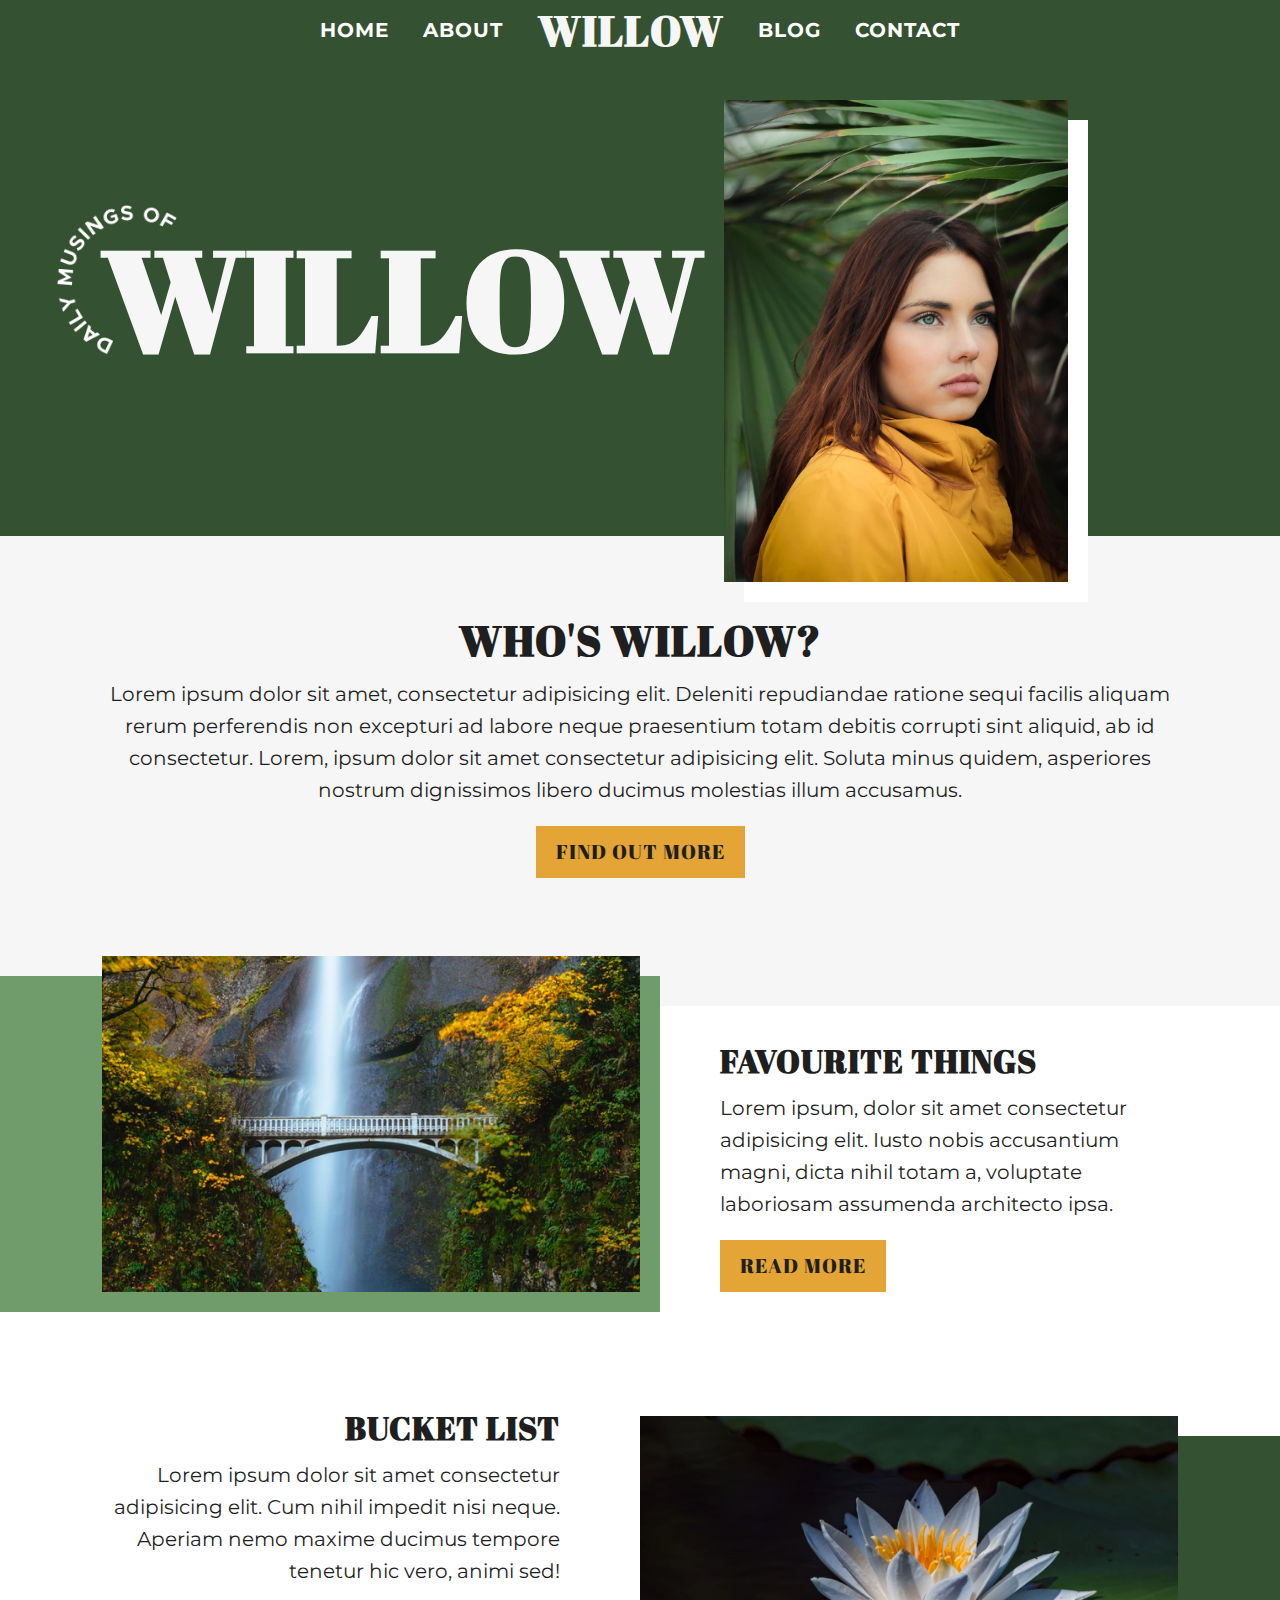
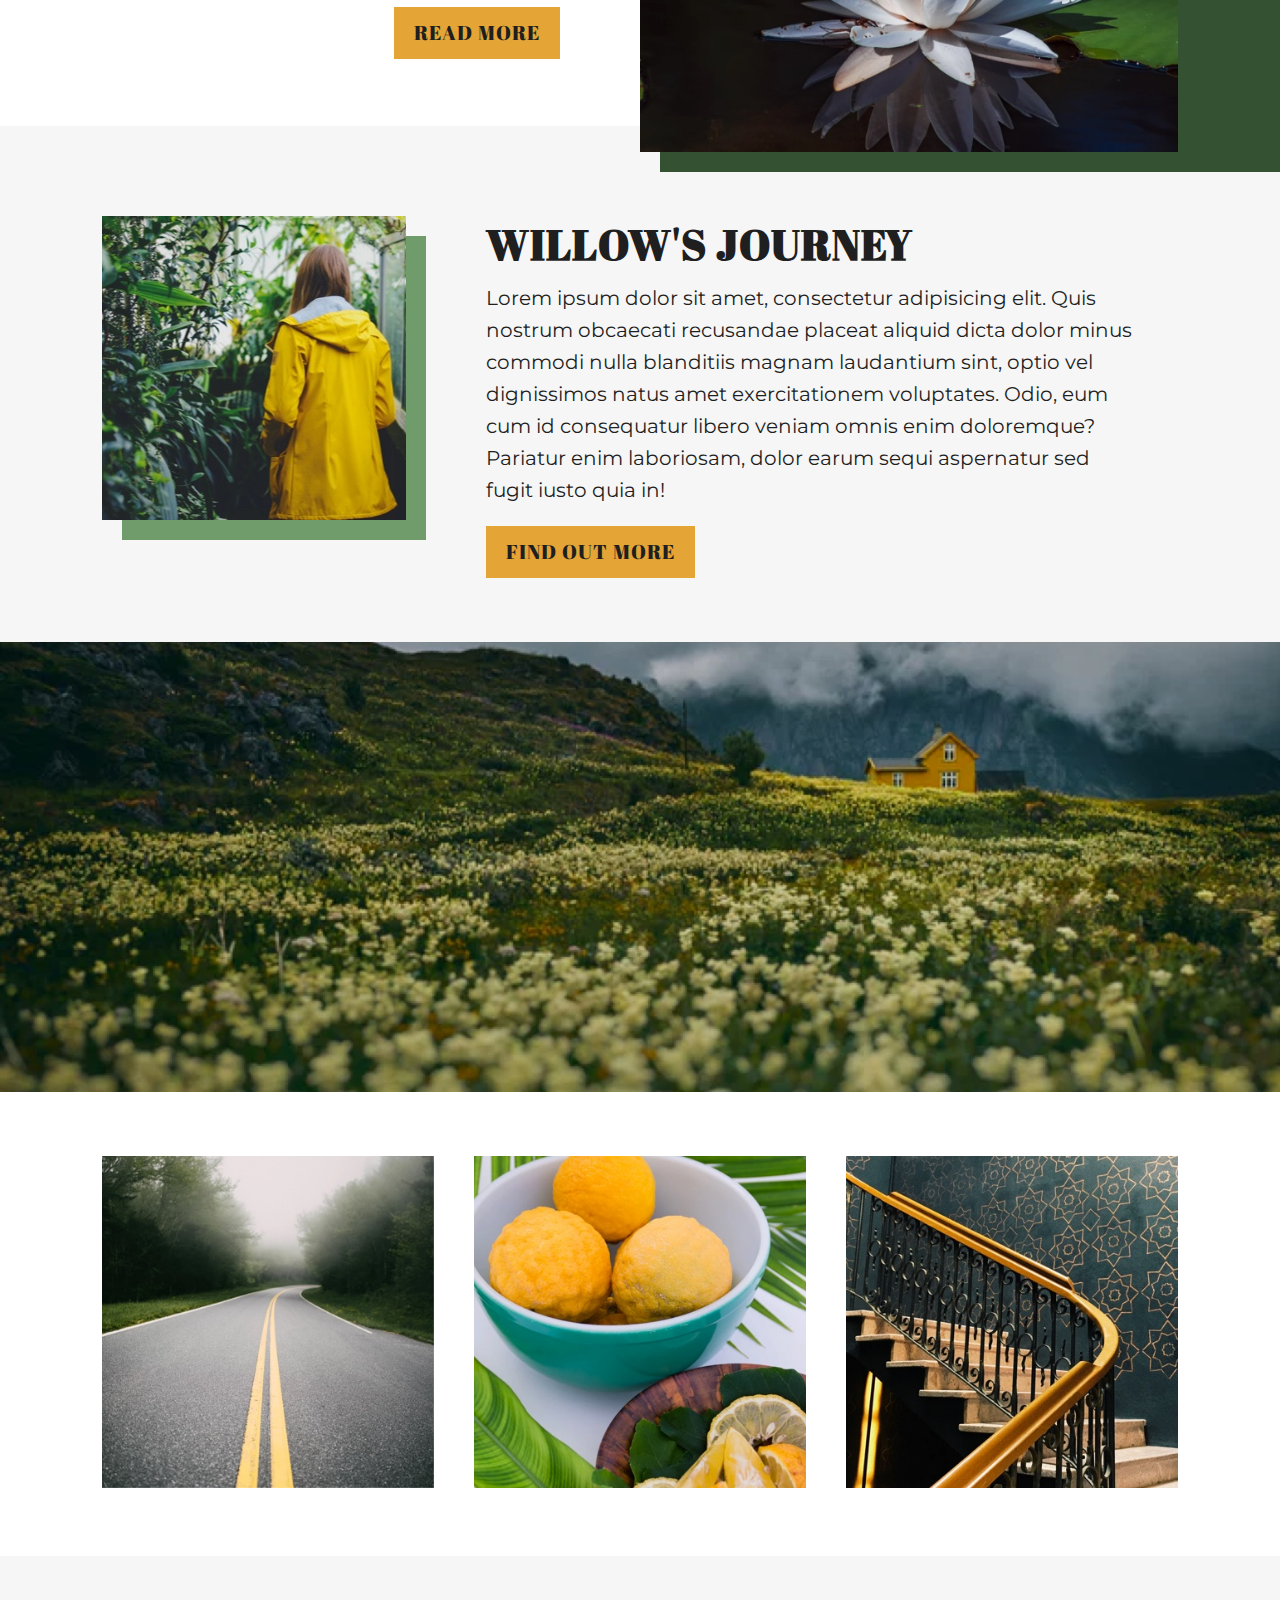
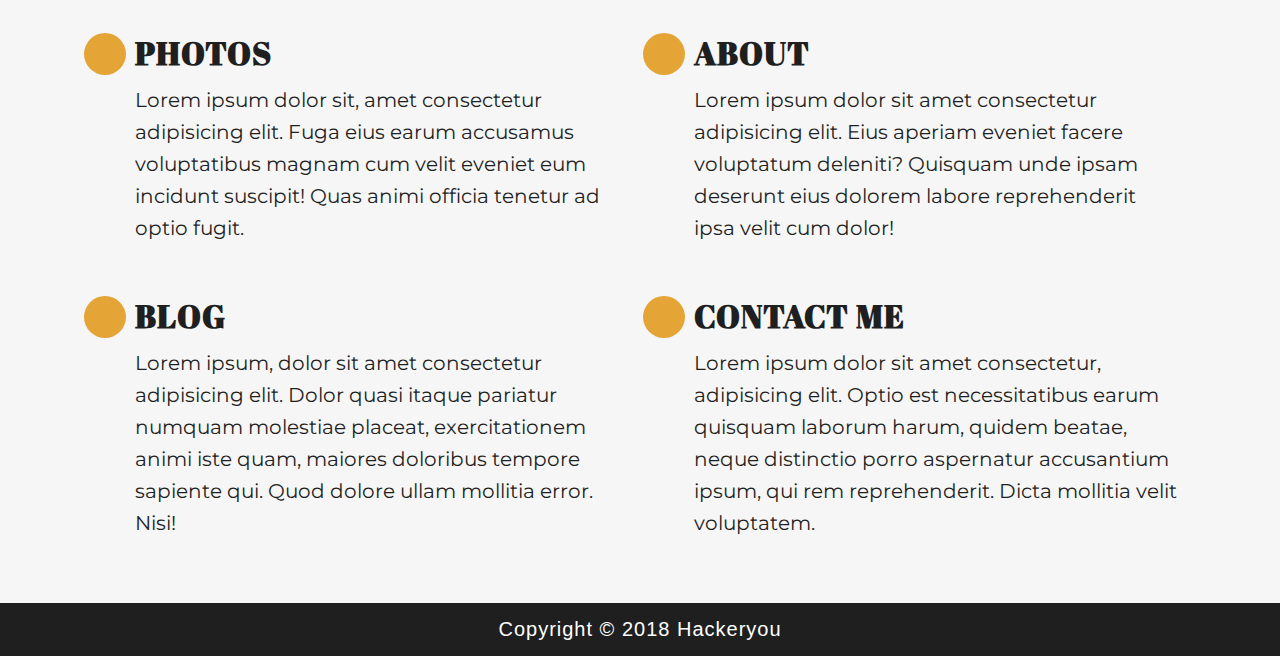
<file: index.html>
<!DOCTYPE html>
<html lang="en">
<head>
    <meta charset="UTF-8">
    <title>Willow - Home</title>
    <meta name="viewport" content="width=device-width, initial-scale=1">
    <link rel="stylesheet" href="https://use.fontawesome.com/releases/v5.4.1/css/all.css" integrity="sha384-5sAR7xN1Nv6T6+dT2mhtzEpVJvfS3NScPQTrOxhwjIuvcA67KV2R5Jz6kr4abQsz" crossorigin="anonymous">
    <link href="https://fonts.googleapis.com/css?family=Abril+Fatface|Montserrat:400,700" rel="stylesheet">
    <link rel="stylesheet" href="styles/style.css"/>
</head>
<body>
    <header class="main-header">
<!-- TOP NAV STARTS -->
        <nav class="main-nav clearfix">
            <input type="checkbox" id="toggle" name="toggle">
            <label for="toggle"><i class="fas fa-bars main-nav__hamburg-menu"></i></label>
            <ul class="main-nav__list list">
                <li class="main-nav__item list__item">
                    <a href="./index.html" class="main-nav__link list__link">Home</a>
                </li>
                <li class="main-nav__item list__item">
                    <a href="#about" class="main-nav__link list__link">About</a>
                </li>
                <li class="main-nav__item list__item list__item--willow">
                    <a href="./index.html" class="main-nav__link list__link">
                        <h2 class="primary-header--white">Willow</h2>
                    </a>
                </li>
                <li class="main-nav__item list__item">
                    <a href="./blog.html" class="main-nav__link list__link">Blog</a>
                </li>
                <li class="main-nav__item list__item">
                    <a href="./contact.html" class="main-nav__link list__link">Contact</a>
                </li>
            </ul>
        </nav>
<!-- MAIN HEADER STARTS -->
        <section class="hero-image">
            <div class="wrapper">
                <div class="hero-image__text">
                    <img src="./assets/circle-text.png" alt="Daily musings of" class="hero-image__round-text">
                    <h1 class="display-header--large">Willow</h1>
                </div>
                <div class="hero-image__container">
                    <img src="./assets/home-image-1.jpg" alt="A picture of Willow looking off into the distance" class="hero-image__image">
                </div>
            </div>
        </section>
    </header>
    <main>
<!-- ABOUT SECTION STARTS -->
        <section class="about" id="about">
            <div class="about__wrapper wrapper">
                <h2 class="primary-header">Who's willow?</h2>
                <p class="text">Lorem ipsum dolor sit amet, consectetur adipisicing elit. Deleniti repudiandae ratione sequi facilis aliquam rerum perferendis non excepturi ad labore neque praesentium totam debitis corrupti sint aliquid, ab id consectetur. Lorem, ipsum dolor sit amet consectetur adipisicing elit. Soluta minus quidem, asperiores nostrum dignissimos libero ducimus molestias illum accusamus.</p>
                <a href="#" class="button">Find out more</a>
            </div>
        </section>
<!-- BLOG SECTION STARTS -->
        <section class="blog">
            <div class="blog__wrapper wrapper">
                <div class="blog__post">
                    <div class="blog__img--left blog__img">
                        <img src="./assets/home-image-2.jpg" alt="Bridge spanning deep ravine with waterfall in the background" class="blog__img-shadow--light-green">
                    </div>
                    <div class="blog__content blog__content--align-left">
                        <h3 class="primary-header--medium">Favourite things</h3>
                        <p class="text">Lorem ipsum, dolor sit amet consectetur adipisicing elit. Iusto nobis accusantium magni, dicta nihil totam a, voluptate laboriosam assumenda architecto ipsa.</p>
                        <a href="./blog.html" class="button">Read more</a>
                    </div>
                </div>
                <div class="blog__post blog__post--right">
                    <div class="blog__img--right blog__img">
                        <img src="./assets/home-image-3.jpg" alt="Close up of water lily flower and water lily on water" class="blog__img-shadow--dark-green">
                    </div>
                    <div class="blog__content blog__content--align-right">
                        <h3 class="blog__heading primary-header--medium">Bucket list</h3>
                        <p class="blog__text text">Lorem ipsum dolor sit amet consectetur adipisicing elit. Cum nihil impedit nisi neque. Aperiam nemo maxime ducimus tempore tenetur hic vero, animi sed!</p>
                        <a href="./blog.html" class="blog__button button">Read more</a>
                    </div>
                </div>
            </div>
        </section>
<!-- WILLOWS JOURNEY -->
        <section class="journey">
            <div class="journey__wrapper wrapper">
                <div class="journey__img--container">
                    <img src="./assets/home-image-4.jpg" alt="WIllow in yellow jacket facing away from camera, surrounded by plants"
                        class="journey__img-shadow">
                </div>
                <div class="journey__content">
                    <h2 class="journey__heading primary-header">Willow's journey</h2>
                    <p class="journey__text text">Lorem ipsum dolor sit amet, consectetur adipisicing elit. Quis nostrum obcaecati
                        recusandae placeat aliquid dicta dolor minus commodi nulla blanditiis magnam laudantium sint, optio vel
                        dignissimos natus amet exercitationem voluptates.
                        Odio, eum cum id consequatur libero veniam omnis enim doloremque? Pariatur enim laboriosam, dolor earum sequi
                        aspernatur sed fugit iusto quia in!</p>
                    <a href="./blog.html" class="journey__button button">Find out more</a>
                </div>
            </div>
        </section>
<!-- IMAGE SEPARATOR STARTS -->
        <div class="image-separator">
        </div>
<!-- GALLERY STARTS -->
        <section class="gallery">
            <div class="gallery__wrapper wrapper">
                <ul class="gallery__list list">
                    <li class="gallery__item list__item">
                        <figure>
                            <img src="./assets/home-image-6.jpg" alt="Road going off into the distance" class="gallery__img">
                            <figcaption class="gallery__caption">A long road ahead</figcaption>
                        </figure>
                    </li>
                    <li class="gallery__item list__item">
                        <figure>
                            <img src="./assets/home-image-7.jpg" alt="Bowl of lemons" class="gallery__img">
                            <figcaption class="gallery__caption">Bowl of lemons</figcaption>
                        </figure>
                    </li>
                    <li class="gallery__item list__item">
                        <figure>
                            <img src="./assets/home-image-8.jpg" alt="Winding staircase" class="gallery__img">
                            <figcaption class="gallery__caption">Winding staircase</figcaption>
                        </figure>
                    </li>
                </ul>
            </div>
        </section>
    </main>
<!-- BOTTOM NAV STARTS -->
    <section class="bottom-nav">
        <div class="bottom-nav__wrapper wrapper">
            <div class="bottom-nav__item">
                <a href="#gallery"><h3 class="bottom-nav__heading primary-header--medium bottom-nav__photos">Photos</h3></a>
                <p class="bottom-nav__text text">Lorem ipsum dolor sit, amet consectetur adipisicing elit. Fuga eius earum accusamus voluptatibus magnam cum velit eveniet eum incidunt suscipit! Quas animi officia tenetur ad optio fugit.</p>
            </div>
            <div class="bottom-nav__item">
                <a href="#about"><h3 class="bottom-nav__heading primary-header--medium bottom-nav__about">About</h3></a>
                <p class="bottom-nav__text text">Lorem ipsum dolor sit amet consectetur adipisicing elit. Eius aperiam eveniet facere voluptatum deleniti? Quisquam unde ipsam deserunt eius dolorem labore reprehenderit ipsa velit cum dolor!</p>
            </div>
            <div class="bottom-nav__item">
                <a href="./blog.html"> <h3 class="bottom-nav__heading primary-header--medium bottom-nav__blog">Blog</h3></a>
                <p class="bottom-nav__text text">Lorem ipsum, dolor sit amet consectetur adipisicing elit. Dolor quasi itaque pariatur numquam molestiae placeat, exercitationem animi iste quam, maiores doloribus tempore sapiente qui. Quod dolore ullam mollitia error. Nisi!</p>
            </div>
            <div class="bottom-nav__item">
                <a href="./contact.html"><h3 class="bottom-nav__heading primary-header--medium  bottom-nav__contact">Contact me</h3></a>
                <p class="bottom-nav__text text">Lorem ipsum dolor sit amet consectetur, adipisicing elit. Optio est necessitatibus earum quisquam laborum harum, quidem beatae, neque distinctio porro aspernatur accusantium ipsum, qui rem reprehenderit. Dicta mollitia velit voluptatem.</p>
            </div>
        </div>
    </section>
<!-- FOOTER STARTS -->
    <footer class="footer">
        <p class="footer__copyright">Copyright &copy; 2018 hackeryou</p>
    </footer>
</body>
</html>
</file>
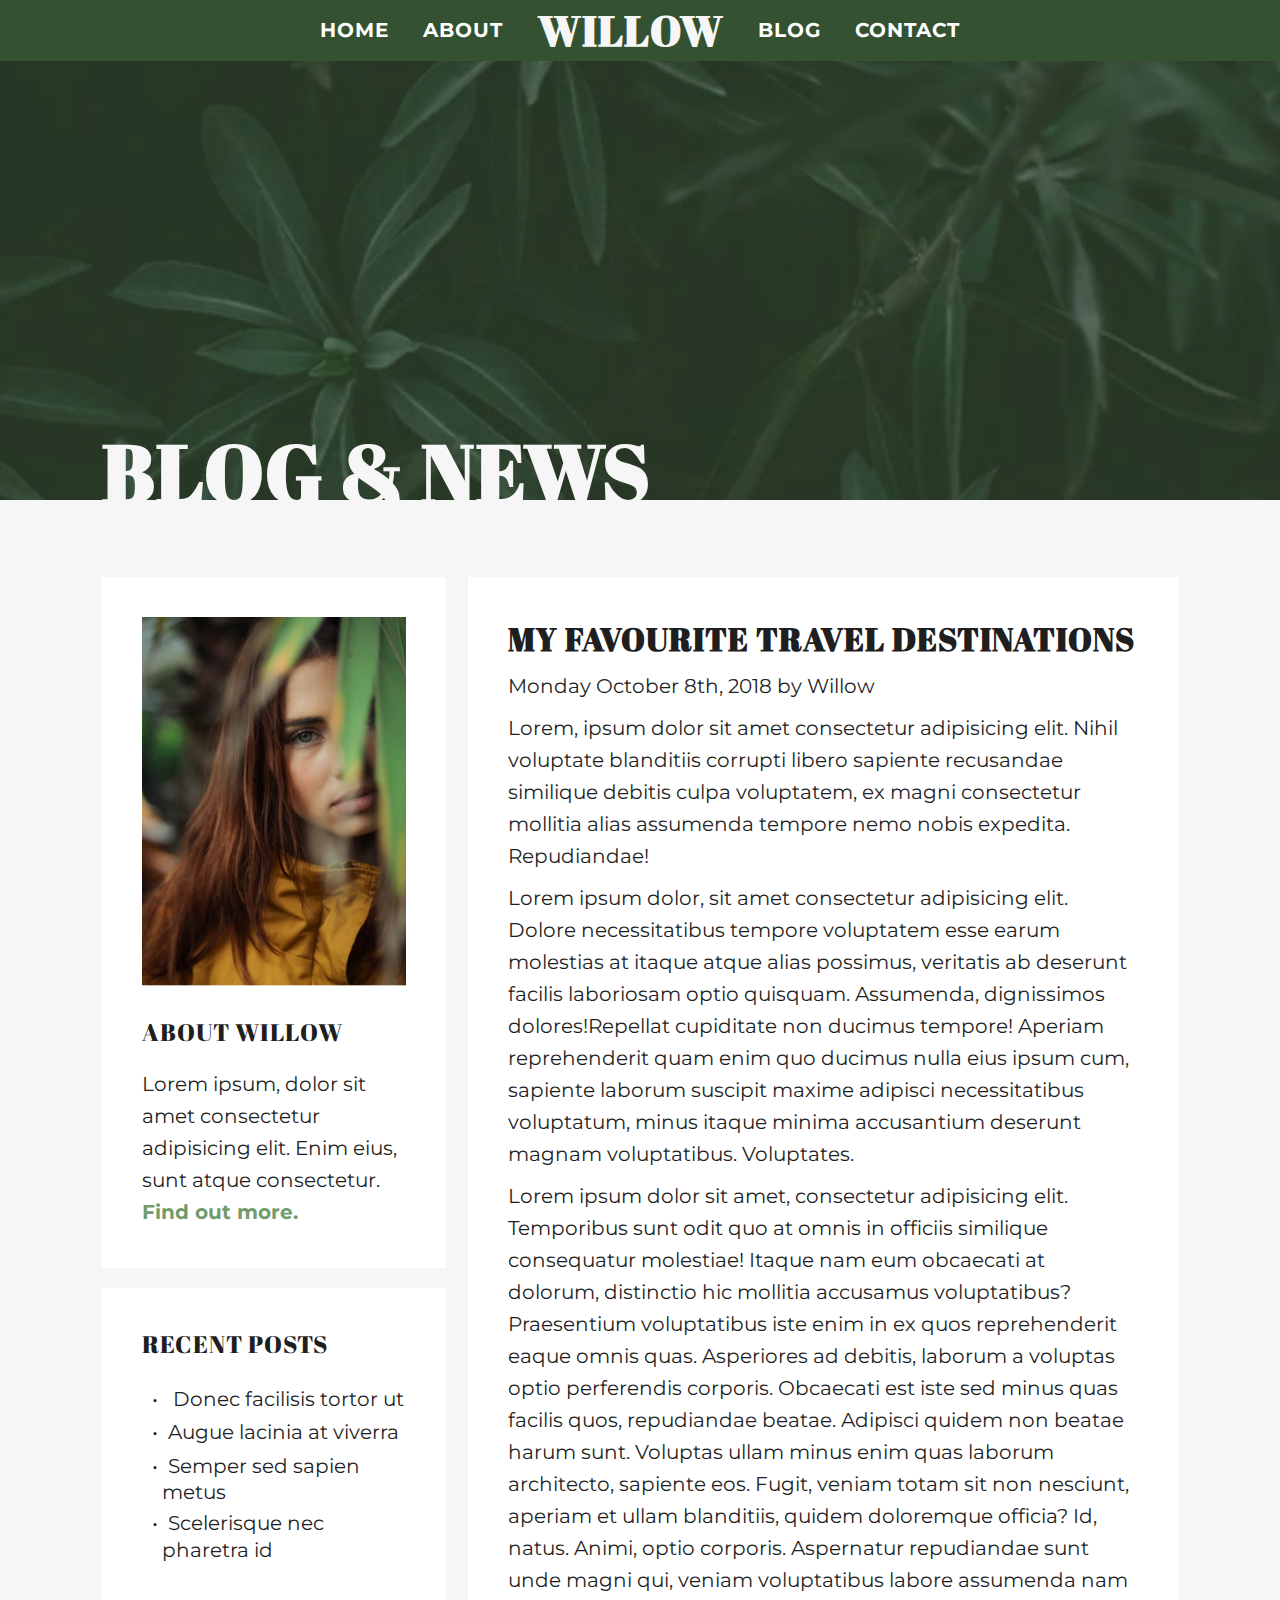
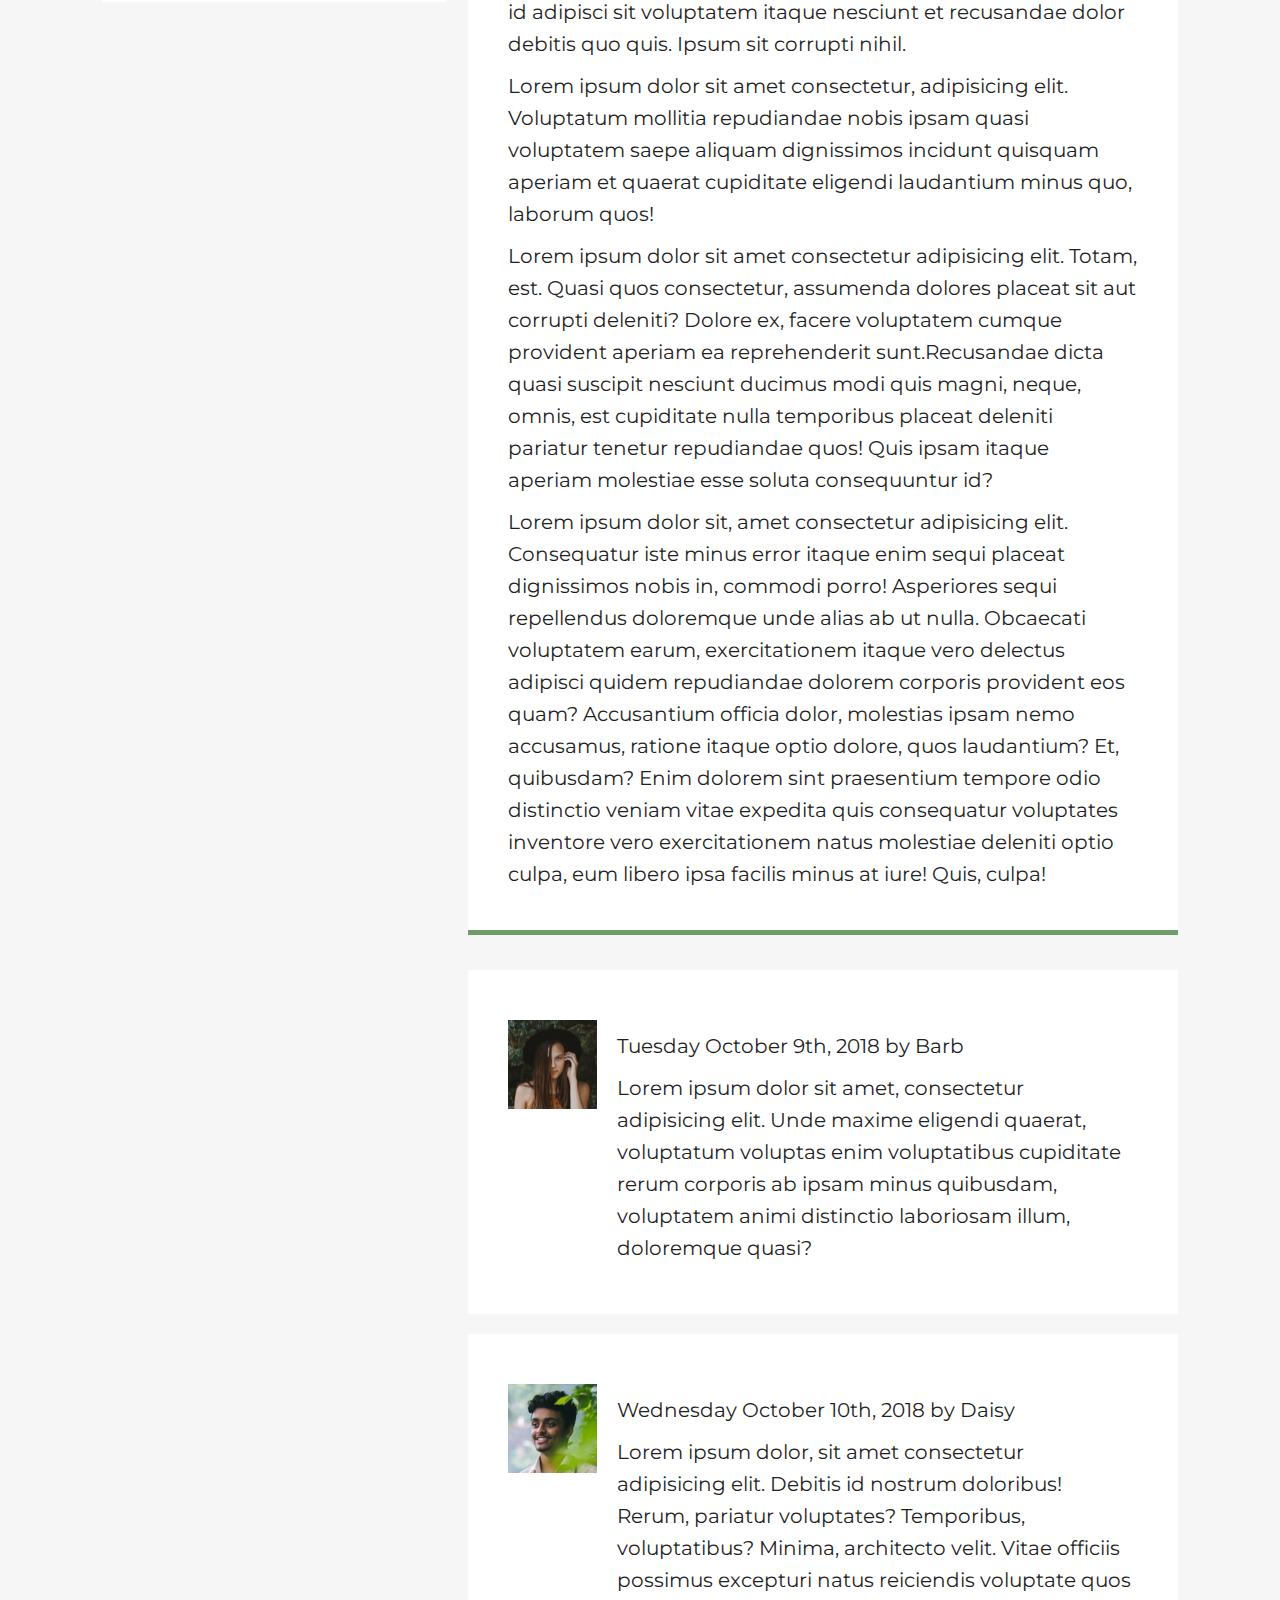
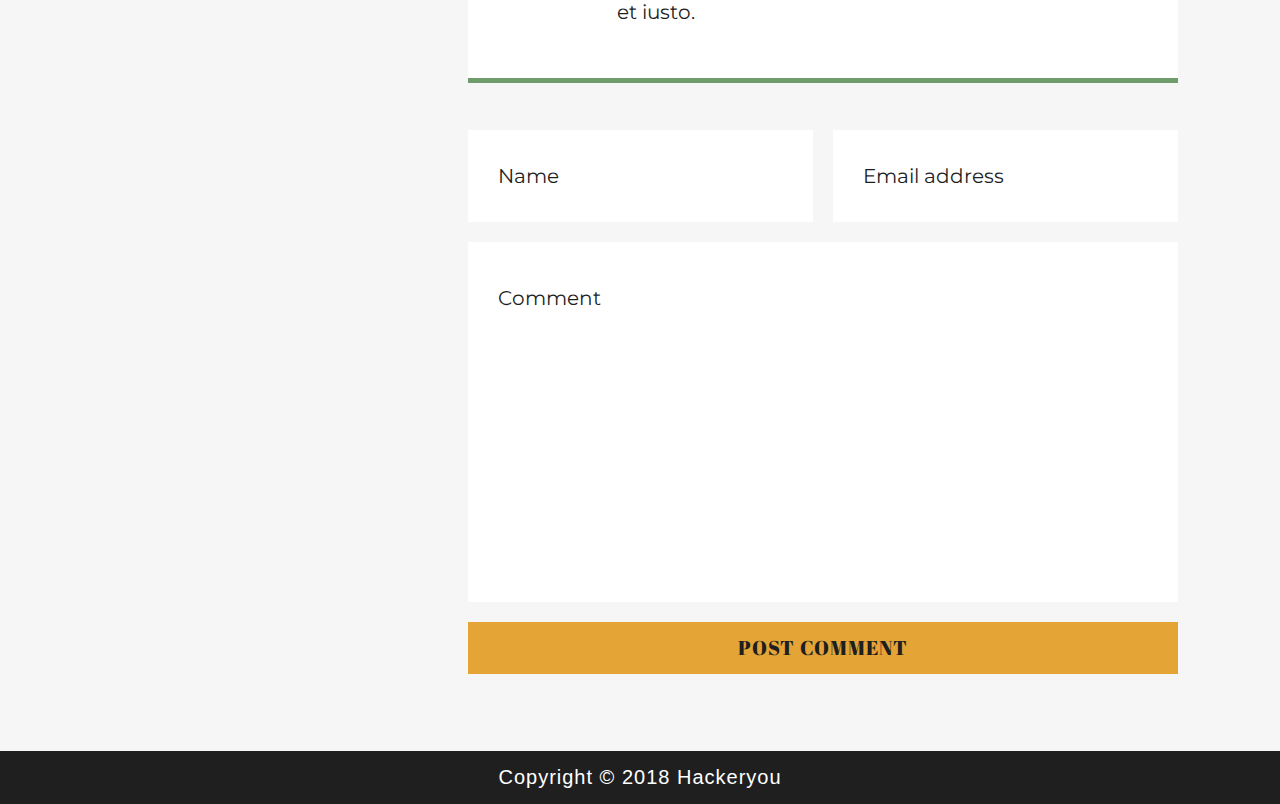
<file: blog.html>
<!DOCTYPE html>
<html lang="en">
<head>
    <meta charset="UTF-8">
    <title>Willow - Blog & News</title>
    <meta name="viewport" content="width=device-width, initial-scale=1">
    <link rel="stylesheet" href="https://use.fontawesome.com/releases/v5.4.1/css/all.css" integrity="sha384-5sAR7xN1Nv6T6+dT2mhtzEpVJvfS3NScPQTrOxhwjIuvcA67KV2R5Jz6kr4abQsz" crossorigin="anonymous">
    <link href="https://fonts.googleapis.com/css?family=Abril+Fatface|Montserrat:400,700" rel="stylesheet">
    <link rel="stylesheet" href="styles/style.css" />
</head>
<body>
    <header class="main-header">
        <!-- TOP NAV STARTS -->
        <nav class="main-nav">
            <input type="checkbox" id="toggle" name="toggle">
            <label for="toggle"><i class="fas fa-bars main-nav__hamburg-menu"></i></label>
            <ul class="main-nav__list list">
                <li class="main-nav__item list__item">
                    <a href="./index.html" class="main-nav__link list__link">Home</a>
                </li>
                <li class="main-nav__item list__item">
                    <a href="./index.html#about" class="main-nav__link list__link">About</a>
                </li>
                <li class="main-nav__item list__item">
                    <a href="./index.html" class="main-nav__link list__link">
                        <h2 class="primary-header--white list__item--willow">Willow</h2>
                    </a>
                </li>
                <li class="main-nav__item list__item">
                    <a href="./blog.html" class="main-nav__link list__link">Blog</a>
                </li>
                <li class="main-nav__item list__item">
                    <a href="./contact.html" class="main-nav__link list__link">Contact</a>
                </li>
            </ul>
        </nav>
        <section class="main-blog-header">
            <div class="wrapper">
                <h1 class="display-header main-blog-header__text">Blog &amp; news</h1>
            </div>
        </section>
    </header>
<!-- MAIN/ASIDE STARTS -->
    <main class="blog-main">
        <div class="blog-main__wrapper wrapper">
            <aside class="blog-main__aside">
                <section class="blog-main__aside__about">
                    <img src="./assets/blog-image-2.jpg" alt="" class="blog-main__aside__image">
                    <h4 class="secondary-header ">About willow</h4>
                    <p class="text blog-main__aside__text">Lorem ipsum, dolor sit amet consectetur adipisicing elit. Enim eius, sunt atque consectetur. <a href="#" class="blog-main__aside__link">Find out more.</a></p>
                </section>
                <section class="blog-main__aside__recent">
                    <h4 class="secondary-header">Recent posts</h4>
                    <ul class="blog-main__aside__list text">
                        <li class="blog-main__aside__list-item"><a href="" class="blog-main__aside__list-link"> Donec facilisis tortor ut </a></li>
                        <li class="blog-main__aside__list-item"><a href="" class="blog-main__aside__list-link">Augue lacinia at viverra</a></li>
                        <li class="blog-main__aside__list-item"><a href="" class="blog-main__aside__list-link">Semper sed sapien metus</a></li>
                        <li class="blog-main__aside__list-item"><a href="" class="blog-main__aside__list-link">Scelerisque nec pharetra id</a></li>
                    </ul>
                </section>
            </aside>
    <!-- BLOG POST STARTS -->
            <section class="blog-main__blog">
                <article class="blog-main__post">
                    <h3 class="primary-header--medium">My favourite travel destinations</h3>
                    <p class="text date">Monday october 8th, 2018 <span class="date__by">by</span> willow</p>
                    <p class="text">Lorem, ipsum dolor sit amet consectetur adipisicing elit. Nihil voluptate blanditiis corrupti libero sapiente recusandae similique debitis culpa voluptatem, ex magni consectetur mollitia alias assumenda tempore nemo nobis expedita. Repudiandae!</p>
                    <p class="text">Lorem ipsum dolor, sit amet consectetur adipisicing elit. Dolore necessitatibus tempore voluptatem esse earum molestias at itaque atque alias possimus, veritatis ab deserunt facilis laboriosam optio quisquam. Assumenda, dignissimos dolores!Repellat cupiditate non ducimus tempore! Aperiam reprehenderit quam enim quo ducimus nulla eius ipsum cum, sapiente laborum suscipit maxime adipisci necessitatibus voluptatum, minus itaque minima accusantium deserunt magnam voluptatibus. Voluptates.</p>
                    <p class="text">Lorem ipsum dolor sit amet, consectetur adipisicing elit. Temporibus sunt odit quo at omnis in officiis similique consequatur molestiae! Itaque nam eum obcaecati at dolorum, distinctio hic mollitia accusamus voluptatibus?
                    Praesentium voluptatibus iste enim in ex quos reprehenderit eaque omnis quas. Asperiores ad debitis, laborum a voluptas optio perferendis corporis. Obcaecati est iste sed minus quas facilis quos, repudiandae beatae.
                    Adipisci quidem non beatae harum sunt. Voluptas ullam minus enim quas laborum architecto, sapiente eos. Fugit, veniam totam sit non nesciunt, aperiam et ullam blanditiis, quidem doloremque officia? Id, natus.
                    Animi, optio corporis. Aspernatur repudiandae sunt unde magni qui, veniam voluptatibus labore assumenda nam id adipisci sit voluptatem itaque nesciunt et recusandae dolor debitis quo quis. Ipsum sit corrupti nihil.</p>
                    <p class="text">Lorem ipsum dolor sit amet consectetur, adipisicing elit. Voluptatum mollitia repudiandae nobis ipsam quasi voluptatem saepe aliquam dignissimos incidunt quisquam aperiam et quaerat cupiditate eligendi laudantium minus quo, laborum quos!</p>
                    <p class="text">Lorem ipsum dolor sit amet consectetur adipisicing elit. Totam, est. Quasi quos consectetur, assumenda dolores placeat sit aut corrupti deleniti? Dolore ex, facere voluptatem cumque provident aperiam ea reprehenderit sunt.Recusandae dicta quasi suscipit nesciunt ducimus modi quis magni, neque, omnis, est cupiditate nulla temporibus placeat deleniti pariatur tenetur repudiandae quos! Quis ipsam itaque aperiam molestiae esse soluta consequuntur id?</p>
                    <p class="text">Lorem ipsum dolor sit, amet consectetur adipisicing elit. Consequatur iste minus error itaque enim sequi placeat dignissimos nobis in, commodi porro! Asperiores sequi repellendus doloremque unde alias ab ut nulla.
                    Obcaecati voluptatem earum, exercitationem itaque vero delectus adipisci quidem repudiandae dolorem corporis provident eos quam? Accusantium officia dolor, molestias ipsam nemo accusamus, ratione itaque optio dolore, quos laudantium? Et, quibusdam?
                    Enim dolorem sint praesentium tempore odio distinctio veniam vitae expedita quis consequatur voluptates inventore vero exercitationem natus molestiae deleniti optio culpa, eum libero ipsa facilis minus at iure! Quis, culpa!</p>
                </article>
        <!-- COMMENTS START -->
                <section class="comments">
                    <div class="comments__post">
                        <div class="comments__profile-pic">
                            <img src="./assets/blog-image-3.jpg" alt="">
                        </div>
                        <div class="comment__comment">
                            <p class="text date">Tuesday october 9th, 2018 <span class="date__by">by</span> barb</p>
                            <p class="text">Lorem ipsum dolor sit amet, consectetur adipisicing elit. Unde maxime eligendi quaerat, voluptatum voluptas enim voluptatibus cupiditate rerum corporis ab ipsam minus quibusdam, voluptatem animi distinctio laboriosam illum, doloremque quasi?</p>
                        </div>
                    </div>
                    <div class="comments__post">
                        <div class="comments__profile-pic">
                            <img src="./assets/blog-image-4.jpg" alt="">
                        </div>
                        <div class="comment__comment">
                            <p class="text date">Wednesday october 10th, 2018 <span class="date__by">by</span> daisy</p>
                            <p class="text">Lorem ipsum dolor, sit amet consectetur adipisicing elit. Debitis id nostrum doloribus! Rerum, pariatur voluptates? Temporibus, voluptatibus? Minima, architecto velit. Vitae officiis possimus excepturi natus reiciendis voluptate quos et iusto.</p>
                        </div>
                    </div>
                </section>
        <!-- COMMENT FORM STARTS -->
                <form action="" class="form">
                    <input type="text" placeholder="Name" class="form__name text">
                    <input type="email" placeholder="Email address" class="form__email text">
                    <textarea name="" id="" cols="30" rows="10" class="form__text-area text" placeholder="Comment"></textarea>
                    <button class="form__button button">Post comment</button>
                </form>
            </section>
        </div>
    </main>
    <!-- FOOTER STARTS -->
    <footer class="footer">
        <p class="footer__copyright">Copyright &copy; 2018 hackeryou</p>
    </footer>
</body>
</html>
</file>
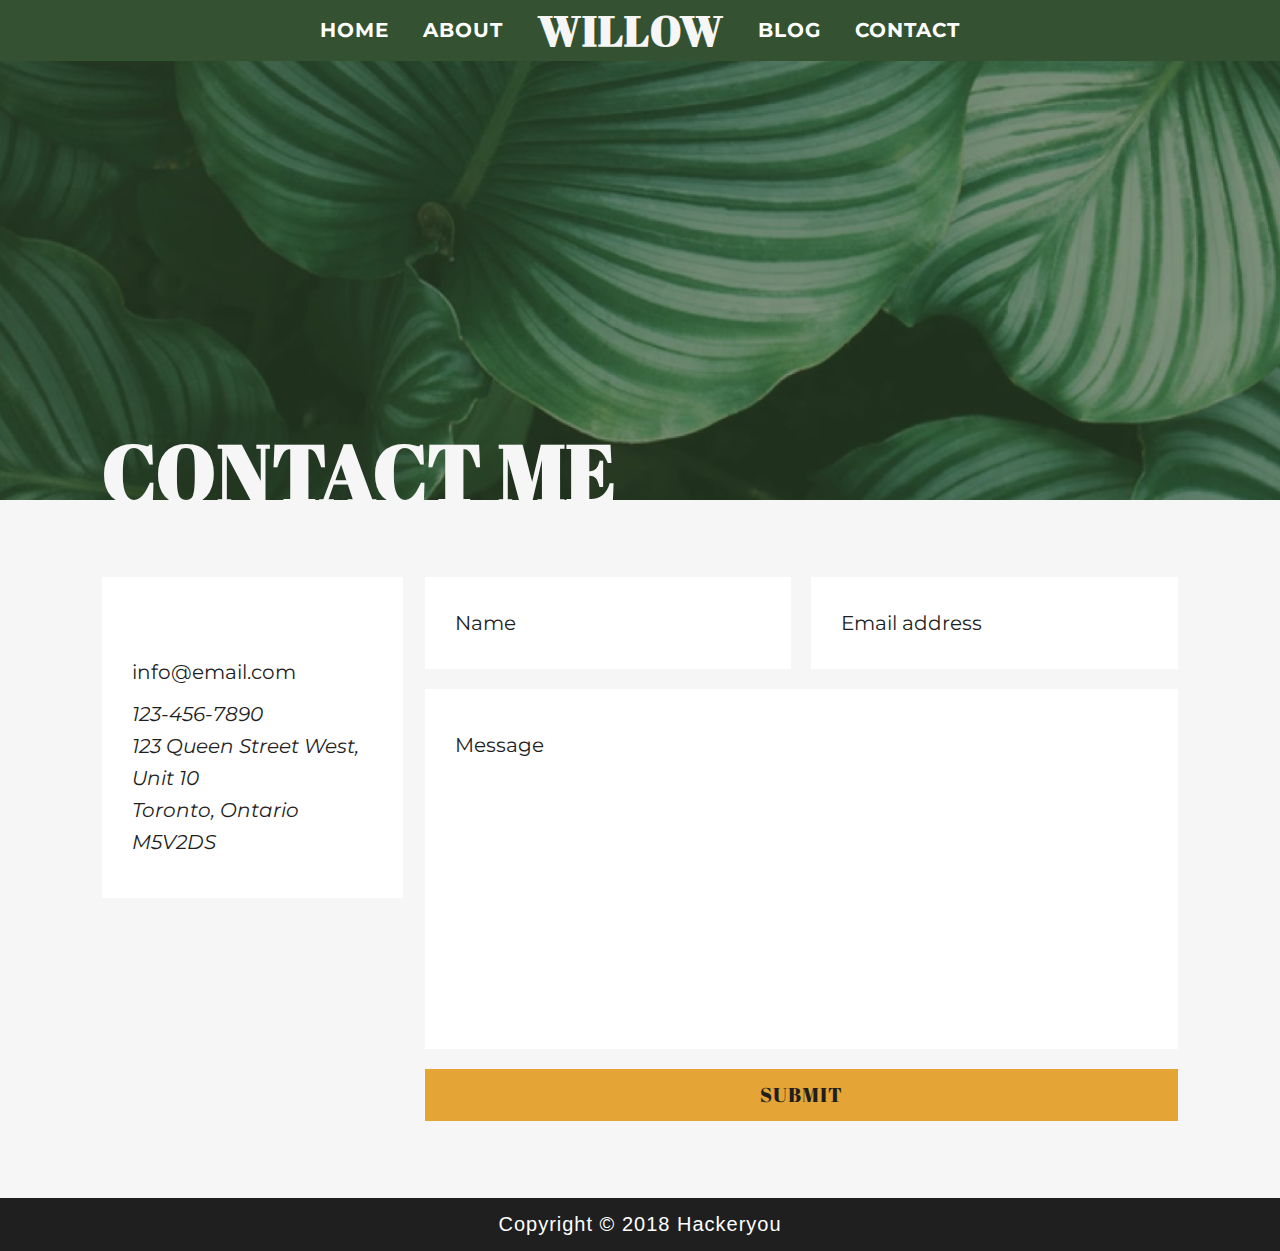
<file: contact.html>
<!DOCTYPE html>
<html lang="en">
<head>
    <meta charset="UTF-8">
    <title>Willow - Contact Me</title>
    <meta name="viewport" content="width=device-width, initial-scale=1">
    <link rel="stylesheet" href="https://use.fontawesome.com/releases/v5.4.1/css/all.css" integrity="sha384-5sAR7xN1Nv6T6+dT2mhtzEpVJvfS3NScPQTrOxhwjIuvcA67KV2R5Jz6kr4abQsz" crossorigin="anonymous">
    <link href="https://fonts.googleapis.com/css?family=Abril+Fatface|Montserrat:400,700" rel="stylesheet">
    <link rel="stylesheet" href="styles/style.css" />
</head>
<body>
    <header class="main-header">
<!-- TOP NAV STARTS -->
        <nav class="main-nav">
            <input type="checkbox" id="toggle" name="toggle">
            <label for="toggle"><i class="fas fa-bars main-nav__hamburg-menu"></i></label>
            <ul class="main-nav__list list">
                <li class="main-nav__item list__item">
                    <a href="./index.html" class="main-nav__link list__link">Home</a>
                </li>
                <li class="main-nav__item list__item">
                    <a href="./index.html#about" class="main-nav__link list__link">About</a>
                </li>
                <li class="main-nav__item list__item">
                    <a href="./index.html" class="main-nav__link list__link">
                        <h2 class="primary-header--white list__item--willow">Willow</h2>
                    </a>
                </li>
                <li class="main-nav__item list__item">
                    <a href="./blog.html" class="main-nav__link list__link">Blog</a>
                </li>
                <li class="main-nav__item list__item">
                    <a href="./contact.html" class="main-nav__link list__link">Contact</a>
                </li>
            </ul>
        </nav>
<!-- MAIN HEADER STARTS -->
        <section class="contact-header">
            <div class="wrapper">
                <h1 class="display-header contact-header__text">Contact me</h1>
            </div>
        </section>
    </header>
<!-- CONTACT MAIN STARTS -->
    <main class="contact-main">
        <div class="contact-main__wrapper wrapper">
            <aside class="contact-main__aside">
                <div class="contact-main__social-media">
                    <a href=""><i class="fab fa-facebook-f"></i></a>
                    <a href=""><i class="fab fa-twitter"></i></a>
                    <a href=""><i class="fab fa-linkedin-in"></i></a>
                    <a href=""><i class="fab fa-instagram"></i></a>       
                </div>
                <div>
                    <a href="mailto:info@email.com" class="contact-main__email text">info@email.com</a>
                </div>
                <address>
                    <ul class="contact-main__address text">
                        <li><a href="tel:123-456-7890" class="text">123-456-7890</a></li>
                        <li>123 Queen Street West, Unit 10</li>
                        <li>Toronto, Ontario</li>
                        <li>M5V2DS</li>
                    </ul>
                </address>
            </aside>
            <form action="" class="contact-main__form form">
                <input type="text" placeholder="Name" class="form__name contact-main__form__name text">
                <input type="email" placeholder="Email address" class="form__email contact-main__form__email text">
                <textarea name="" id="" cols="30" rows="10" class="form__text-area text" placeholder="Message"></textarea>
                <button class="form__button button">Submit</button>
            </form>
        </div>
    </main>
<!-- FOOTER STARTS -->
    <footer class="footer">
        <p class="footer__copyright">Copyright &copy; 2018 hackeryou</p>
    </footer>
</body>
</html>
</file>
<file: styles/style.css>
article, aside, details, figcaption, figure, footer, header, hgroup, nav, section, summary {
  display: block; }

audio, canvas, video {
  display: inline-block; }

audio:not([controls]) {
  display: none;
  height: 0; }

[hidden] {
  display: none; }

html {
  font-family: sans-serif;
  -webkit-text-size-adjust: 100%;
  -ms-text-size-adjust: 100%; }

a:focus {
  outline: thin dotted; }

a:active, a:hover {
  outline: 0; }

h1 {
  font-size: 2em; }

abbr[title] {
  border-bottom: 1px dotted; }

b, strong {
  font-weight: 700; }

dfn {
  font-style: italic; }

mark {
  background: #ff0;
  color: #000; }

code, kbd, pre, samp {
  font-family: monospace, serif;
  font-size: 1em; }

pre {
  white-space: pre-wrap;
  word-wrap: break-word; }

q {
  quotes: \201C \201D \2018 \2019; }

small {
  font-size: 80%; }

sub, sup {
  font-size: 75%;
  line-height: 0;
  position: relative;
  vertical-align: baseline; }

sup {
  top: -.5em; }

sub {
  bottom: -.25em; }

img {
  border: 0; }

svg:not(:root) {
  overflow: hidden; }

fieldset {
  border: 1px solid silver;
  margin: 0 2px;
  padding: .35em .625em .75em; }

button, input, select, textarea {
  font-family: inherit;
  font-size: 100%;
  margin: 0; }

button, input {
  line-height: normal; }

button, html input[type=button], input[type=reset], input[type=submit] {
  -webkit-appearance: button;
  cursor: pointer; }

button[disabled], input[disabled] {
  cursor: default; }

input[type=checkbox], input[type=radio] {
  -webkit-box-sizing: border-box;
  box-sizing: border-box;
  padding: 0; }

input[type=search] {
  -webkit-appearance: textfield;
  -moz-box-sizing: content-box;
  -webkit-box-sizing: content-box;
  box-sizing: content-box; }

input[type=search]::-webkit-search-cancel-button, input[type=search]::-webkit-search-decoration {
  -webkit-appearance: none; }

textarea {
  overflow: auto;
  vertical-align: top; }

table {
  border-collapse: collapse;
  border-spacing: 0; }

body, figure {
  margin: 0; }

legend, button::-moz-focus-inner, input::-moz-focus-inner {
  border: 0;
  padding: 0; }

.clearfix:after {
  visibility: hidden;
  display: block;
  font-size: 0;
  content: '';
  clear: both;
  height: 0; }

* {
  -moz-box-sizing: border-box;
  -webkit-box-sizing: border-box;
  box-sizing: border-box; }

* {
  -webkit-transition: color 0.4s;
  -o-transition: color 0.4s;
  transition: color 0.4s; }

html {
  font-size: 62.5%; }

body {
  font-size: 1.6rem; }

a {
  text-decoration: none; }

input[type="checkbox"] {
  display: none; }

.icon::before {
  display: inline-block;
  font-style: normal;
  font-variant: normal;
  text-rendering: auto;
  -webkit-font-smoothing: antialiased; }

.list {
  list-style: none;
  padding: 0;
  margin: 0; }
  .list__link {
    text-decoration: none; }

.wrapper {
  margin: 0 8%; }

.display-header {
  font-family: 'Abril Fatface', cursive;
  color: #1f1f1f;
  font-size: 8rem;
  text-transform: uppercase;
  margin: 0;
  padding: 0;
  letter-spacing: 1px;
  line-height: 1.15;
  color: #f6f6f6; }
  .display-header--large {
    font-family: 'Abril Fatface', cursive;
    color: #1f1f1f;
    font-size: 16rem;
    text-transform: uppercase;
    margin: 0;
    padding: 0;
    letter-spacing: 1px;
    position: relative;
    color: #f6f6f6; }

.primary-header {
  font-family: 'Abril Fatface', cursive;
  color: #1f1f1f;
  font-size: 4.2rem;
  text-transform: uppercase;
  margin: 0;
  padding: 0;
  letter-spacing: 1px; }
  .primary-header--white {
    font-family: 'Abril Fatface', cursive;
    color: #1f1f1f;
    font-size: 4.2rem;
    text-transform: uppercase;
    margin: 0;
    padding: 0;
    letter-spacing: 1px;
    color: #f6f6f6; }
    .primary-header--white:hover {
      color: #e4a436; }
  .primary-header--medium {
    font-family: 'Abril Fatface', cursive;
    color: #1f1f1f;
    font-size: 3.2rem;
    text-transform: uppercase;
    margin: 0;
    padding: 0;
    letter-spacing: 1px; }

.secondary-header {
  font-family: 'Abril Fatface', cursive;
  color: #1f1f1f;
  font-size: 2.4rem;
  text-transform: uppercase;
  margin: 0;
  padding: 0;
  letter-spacing: 1px;
  font-weight: normal; }

.button {
  font-family: 'Abril Fatface', cursive;
  color: #1f1f1f;
  font-size: 2rem;
  text-transform: uppercase;
  margin: 0;
  padding: 0;
  letter-spacing: 1px;
  text-align: center;
  line-height: 1.6;
  text-decoration: none;
  background: #e4a436;
  padding: 10px 20px;
  margin-top: 20px;
  display: inline-block; }
  .button:hover {
    color: #709b6b; }

.text {
  font-family: 'Montserrat', sans-serif;
  color: #1f1f1f;
  font-size: 2rem;
  margin: 0;
  padding: 0;
  line-height: 1.6;
  margin-top: 10px; }

.form {
  display: -webkit-box;
  display: -ms-flexbox;
  display: flex;
  -ms-flex-wrap: wrap;
  flex-wrap: wrap;
  padding-top: 6%; }
  .form__name, .form__email, .form__text-area, .form__button {
    border: none; }
    .form__name::-webkit-input-placeholder, .form__email::-webkit-input-placeholder, .form__text-area::-webkit-input-placeholder, .form__button::-webkit-input-placeholder {
      opacity: 1;
      color: #1f1f1f; }
    .form__name:-ms-input-placeholder, .form__email:-ms-input-placeholder, .form__text-area:-ms-input-placeholder, .form__button:-ms-input-placeholder {
      opacity: 1;
      color: #1f1f1f; }
    .form__name::-ms-input-placeholder, .form__email::-ms-input-placeholder, .form__text-area::-ms-input-placeholder, .form__button::-ms-input-placeholder {
      opacity: 1;
      color: #1f1f1f; }
    .form__name::placeholder, .form__email::placeholder, .form__text-area::placeholder, .form__button::placeholder {
      opacity: 1;
      color: #1f1f1f; }
  .form__name, .form__email {
    width: calc(50% - 10px);
    padding: 30px 0;
    padding-left: 30px; }
  .form__name {
    margin-right: 20px; }
  .form__text-area {
    margin-top: 20px;
    width: 100%;
    padding: 40px 0 0 30px;
    resize: none; }
  .form__button {
    width: 100%; }

@media (max-width: 730px) {
  .wrapper {
    margin: 0 3%; } }

@media (max-width: 560px) {
  .wrapper {
    margin: 0; }
  .form {
    margin: 0 3%; }
    .form__name {
      margin-right: 0;
      margin-bottom: 10px; }
    .form__name, .form__email {
      width: 100%;
      padding: 30px 0;
      padding-left: 30px; } }

.main-header {
  background: #345231;
  padding-top: 50px; }
  .main-header .main-nav {
    position: fixed;
    top: 0;
    left: 0;
    right: 0;
    background: #345231;
    z-index: 100; }
    .main-header .main-nav__list {
      display: -webkit-box;
      display: -ms-flexbox;
      display: flex;
      width: 50%;
      -webkit-box-pack: justify;
      -ms-flex-pack: justify;
      justify-content: space-between;
      -webkit-box-align: center;
      -ms-flex-align: center;
      align-items: center;
      margin: 0 auto; }
    .main-header .main-nav__link {
      font-family: 'Montserrat', sans-serif;
      color: #1f1f1f;
      font-size: 2rem;
      margin: 0;
      padding: 0;
      line-height: 1.45;
      color: white;
      text-transform: uppercase;
      font-weight: bold;
      letter-spacing: 1px; }
      .main-header .main-nav__link:hover {
        color: #e4a436; }
    .main-header .main-nav__hamburg-menu {
      position: absolute;
      top: 20px;
      right: 20px;
      font-size: 5rem;
      color: #e4a436;
      display: none;
      z-index: 1000; }
      .main-header .main-nav__hamburg-menu:hover {
        color: #1f1f1f;
        cursor: pointer; }

.hero-image .wrapper {
  display: -webkit-box;
  display: -ms-flexbox;
  display: flex;
  position: relative;
  margin: 0 10%;
  padding: 0; }

.hero-image__text {
  margin-right: 20px;
  max-width: 65%; }

.hero-image__round-text {
  position: relative;
  top: 180px;
  left: -50px; }

.hero-image__container {
  width: 32%; }

.hero-image__image {
  -webkit-box-shadow: 20px 20px 0 white;
  box-shadow: 20px 20px 0 white;
  position: relative;
  top: 50px;
  width: 100%; }

@media (max-width: 1330px) {
  .hero-image .wrapper {
    margin: 0 8%; }
  .hero-image__round-text {
    width: 120px;
    top: 155px;
    left: -45px; }
  .display-header--large {
    font-size: 14rem; } }

@media (max-width: 1230px) {
  .main-header .main-nav__list {
    width: 70%; } }

@media (max-width: 1130px) {
  .hero-image__round-text {
    width: 100px;
    top: 135px;
    left: -35px; }
  .display-header--large {
    font-size: 12rem; } }

@media (max-width: 980px) {
  .list__item--willow {
    display: none; }
  .main-header {
    padding-top: 0; }
    .main-header .main-nav {
      left: auto;
      background-color: rgba(112, 155, 107, 0.8); }
      .main-header .main-nav__list {
        -webkit-box-orient: vertical;
        -webkit-box-direction: normal;
        -ms-flex-direction: column;
        flex-direction: column;
        width: 420px;
        background: rgba(112, 155, 107, 0.5);
        height: 100vh;
        -ms-flex-pack: distribute;
        justify-content: space-around;
        padding: 80px 0;
        position: relative;
        display: none;
        right: -500px;
        -webkit-transition: right 1s;
        -o-transition: right 1s;
        transition: right 1s; }
      .main-header .main-nav__link {
        font-size: 3.5rem; }
      .main-header .main-nav__hamburg-menu {
        display: inline-block;
        cursor: pointer; }
  .hero-image {
    height: 100vh;
    background: url(../../assets/home-image-1.jpg);
    background-size: cover;
    background-position: center; }
    .hero-image__text {
      margin: auto;
      margin-top: 10%; }
    .hero-image__round-text {
      width: 130px;
      top: 167px;
      left: -48px; }
    .hero-image__container {
      display: none; }
    .hero-image .wrapper {
      margin: 0;
      height: 100vh;
      background: -webkit-gradient(linear, left top, left bottom, from(rgba(0, 0, 0, 0.3)));
      background: -webkit-linear-gradient(top rgba(0, 0, 0, 0.3), rgba(0, 0, 0, 0.3));
      background: -o-linear-gradient(top rgba(0, 0, 0, 0.3), rgba(0, 0, 0, 0.3));
      background: linear-gradient(to bottom rgba(0, 0, 0, 0.3), rgba(0, 0, 0, 0.3)); }
    .hero-image .display-header--large {
      font-size: 15rem; }
  #toggle:checked ~ .main-nav__list {
    display: -webkit-box;
    display: -ms-flexbox;
    display: flex;
    right: 0; } }

@media (max-width: 830px) {
  .hero-image .display-header--large {
    font-size: 9rem; }
  .hero-image__round-text {
    width: 80px;
    top: 100px;
    left: -35px; } }

@media (max-width: 560px) {
  .hero-image .display-header--large {
    font-size: 7rem; }
  .hero-image__round-text {
    width: 60px;
    top: 80px;
    left: -25px; } }

@media (max-width: 410px) {
  .hero-image .display-header--large {
    font-size: 5rem;
    padding-top: 20%; }
  .hero-image__round-text {
    width: 45px;
    top: 100px;
    left: -20px; } }

.about {
  background: #f6f6f6;
  text-align: center; }
  .about__wrapper {
    padding: 6% 0 10% 0; }

@media (max-width: 410px) {
  .about__wrapper {
    margin: 0 2%; } }

.blog img {
  width: 100%; }

.blog__wrapper {
  padding: 0; }

.blog__img {
  width: 50%;
  position: relative; }

.blog__content {
  width: 50%; }

.blog__content--align-left {
  padding-left: 80px;
  padding-top: 6%; }

.blog__content--align-right {
  text-align: right;
  padding-right: 80px;
  padding-top: 20px; }

.blog__post {
  display: -webkit-box;
  display: -ms-flexbox;
  display: flex;
  -ms-flex-wrap: wrap;
  flex-wrap: wrap;
  margin-top: 40px; }
  .blog__post:first-of-type {
    margin-top: 0; }
  .blog__post--right {
    -webkit-box-orient: horizontal;
    -webkit-box-direction: reverse;
    -ms-flex-direction: row-reverse;
    flex-direction: row-reverse; }

.blog__img-shadow--light-green {
  -webkit-box-shadow: 20px 20px 0 #709b6b, -170px 20px 0 #709b6b;
  box-shadow: 20px 20px 0 #709b6b, -170px 20px 0 #709b6b;
  position: relative;
  top: -50px; }

.blog__img-shadow--dark-green {
  -webkit-box-shadow: 170px 20px 0 #345231, 20px 20px 0 #345231;
  box-shadow: 170px 20px 0 #345231, 20px 20px 0 #345231;
  position: relative;
  bottom: -30px; }

@media (max-width: 1330px) {
  .blog__content--align-left {
    padding-top: 3%; } }

@media (max-width: 1178px) {
  .blog__content--align-left {
    padding-top: 1%; }
  .primary-header--medium {
    font-size: 2.8rem; }
  .text {
    font-size: 1.8rem; }
  .button {
    font-size: 1.8rem; } }

@media (max-width: 980px) {
  .blog__post {
    display: block; }
  .blog__img {
    width: 100%; }
  .blog__content {
    width: 100%; }
  .blog__img-shadow--light-green {
    position: static;
    -webkit-box-shadow: none;
    box-shadow: none; }
  .blog__img-shadow--dark-green {
    position: static;
    -webkit-box-shadow: none;
    box-shadow: none; }
  .blog__content--align-left, .blog__content--align-right {
    text-align: center;
    padding: 6% 0; } }

.journey {
  background: #f6f6f6; }
  .journey__wrapper {
    padding: 7% 0 5% 0;
    display: -webkit-box;
    display: -ms-flexbox;
    display: flex; }
  .journey__content {
    max-width: calc(70% - 20px);
    padding-left: 80px; }
  .journey__img {
    max-width: calc(30% - 20px); }
  .journey__img-shadow {
    -webkit-box-shadow: 20px 20px 0 #709b6b;
    box-shadow: 20px 20px 0 #709b6b; }

.image-separator {
  min-height: 50vh;
  max-width: 100%;
  background: url("../../assets/home-image-5.jpg");
  background-size: cover; }

@media (max-width: 980px) {
  .journey__wrapper {
    padding-top: 5%; }
  .journey__img--container {
    margin-top: 8%;
    width: 30%; }
  .journey__img-shadow {
    width: 100%; }
  .journey__heading {
    font-size: 3.2rem; }
  .image-separator {
    min-height: 40vh; } }

@media (max-width: 830px) {
  .journey__wrapper {
    padding-top: 0;
    padding-bottom: 7%;
    -webkit-box-orient: vertical;
    -webkit-box-direction: normal;
    -ms-flex-direction: column;
    flex-direction: column; }
  .journey__img--container {
    width: 100%; }
  .journey__img-shadow {
    -webkit-box-shadow: none;
    box-shadow: none; }
  .journey__content {
    max-width: 100%;
    margin-top: 5%;
    text-align: center;
    padding: 0; }
  .image-separator {
    display: none; } }

.gallery {
  padding: 5% 0; }
  .gallery__list {
    display: -webkit-box;
    display: -ms-flexbox;
    display: flex;
    -webkit-box-pack: justify;
    -ms-flex-pack: justify;
    justify-content: space-between; }
  .gallery__item {
    width: calc((100% - 80px) / 3);
    position: relative; }
    .gallery__item:nth-of-type(2) {
      margin: 0 40px; }
    .gallery__item:hover .gallery__caption {
      opacity: 1; }
  .gallery__img {
    width: 100%; }
  .gallery__caption {
    position: absolute;
    top: 0;
    bottom: 4px;
    right: 0;
    left: 0;
    text-align: center;
    font-family: 'Abril Fatface', cursive;
    color: #1f1f1f;
    font-size: 2.5rem;
    text-transform: uppercase;
    margin: 0;
    padding: 0;
    letter-spacing: 1px;
    padding-top: 40%;
    color: white;
    background: -webkit-gradient(linear, left top, left bottom, from(rgba(0, 0, 0, 0.5)));
    background: -webkit-linear-gradient(top rgba(0, 0, 0, 0.5), rgba(0, 0, 0, 0.5));
    background: -o-linear-gradient(top rgba(0, 0, 0, 0.5), rgba(0, 0, 0, 0.5));
    background: linear-gradient(to bottom rgba(0, 0, 0, 0.5), rgba(0, 0, 0, 0.5));
    opacity: 0;
    -webkit-transition: all 0.5s;
    -o-transition: all 0.5s;
    transition: all 0.5s; }

@media (max-width: 830px) {
  .gallery {
    padding: 0; }
    .gallery__wrapper {
      margin: 0; }
    .gallery__item {
      width: 50%; }
      .gallery__item:nth-of-type(2) {
        display: none; } }

@media (max-width: 560px) {
  .gallery__list {
    -ms-flex-wrap: wrap;
    flex-wrap: wrap; }
  .gallery__item {
    width: 100%; }
  .gallery__img {
    display: block; }
  .gallery__caption {
    bottom: 0;
    font-size: 5rem; } }

.bottom-nav {
  background: #f6f6f6; }
  .bottom-nav__wrapper {
    display: -webkit-box;
    display: -ms-flexbox;
    display: flex;
    -ms-flex-wrap: wrap;
    flex-wrap: wrap;
    -webkit-box-pack: justify;
    -ms-flex-pack: justify;
    justify-content: space-between;
    padding: 2% 0 5% 0; }
  .bottom-nav__item {
    max-width: 45%;
    margin-left: 3%; }
  .bottom-nav__heading {
    margin-top: 50px; }
    .bottom-nav__heading:hover {
      color: #709b6b; }
  .bottom-nav__photos, .bottom-nav__about, .bottom-nav__blog, .bottom-nav__contact {
    position: relative; }
    .bottom-nav__photos::before, .bottom-nav__about::before, .bottom-nav__blog::before, .bottom-nav__contact::before {
      content: "\f03e";
      font-family: "Font Awesome 5 Free";
      font-weight: 900;
      font-size: 2rem;
      position: absolute;
      left: -40px;
      top: 13px;
      z-index: 10; }
    .bottom-nav__photos::after, .bottom-nav__about::after, .bottom-nav__blog::after, .bottom-nav__contact::after {
      content: "";
      height: 42px;
      width: 42px;
      background: #e4a436;
      position: absolute;
      left: -51px;
      top: 2px;
      border-radius: 50%; }
  .bottom-nav__about::before {
    content: "\f007"; }
  .bottom-nav__blog::before {
    content: "\f108"; }
  .bottom-nav__contact::before {
    content: "\f095"; }

@media (max-width: 730px) {
  .bottom-nav__wrapper {
    -webkit-box-orient: vertical;
    -webkit-box-direction: normal;
    -ms-flex-direction: column;
    flex-direction: column;
    padding-top: 1%;
    margin: 0 2%; }
  .bottom-nav__item {
    max-width: 100%;
    text-align: center;
    margin: 0; }
  .bottom-nav__photos::before, .bottom-nav__about::before, .bottom-nav__blog::before, .bottom-nav__contact::before {
    display: none; }
  .bottom-nav__photos::after, .bottom-nav__about::after, .bottom-nav__blog::after, .bottom-nav__contact::after {
    display: none; } }

.footer {
  color: white;
  background: #1f1f1f;
  text-align: center; }
  .footer__copyright {
    margin: 0;
    padding: 15px 0;
    font-size: 2rem;
    text-transform: capitalize;
    letter-spacing: 1px; }

.main-blog-header {
  height: 50vh;
  background: url(../../assets/blog-image-1.jpg);
  background-size: cover;
  display: -webkit-box;
  display: -ms-flexbox;
  display: flex;
  -webkit-box-align: end;
  -ms-flex-align: end;
  align-items: flex-end;
  position: relative; }
  .main-blog-header__text {
    position: relative;
    bottom: -17px; }

.blog-main {
  background: #f6f6f6; }
  .blog-main__wrapper {
    padding: 6% 0;
    display: -webkit-box;
    display: -ms-flexbox;
    display: flex;
    -webkit-box-pack: justify;
    -ms-flex-pack: justify;
    justify-content: space-between; }
  .blog-main__aside {
    width: 32%; }
    .blog-main__aside__about {
      display: -webkit-box;
      display: -ms-flexbox;
      display: flex;
      -webkit-box-orient: vertical;
      -webkit-box-direction: normal;
      -ms-flex-direction: column;
      flex-direction: column;
      background: white;
      padding: 40px; }
    .blog-main__aside__image {
      width: 100%;
      padding-bottom: 30px; }
    .blog-main__aside__text, .blog-main__aside__list {
      margin: 0;
      padding-top: 20px; }
    .blog-main__aside__link {
      color: #709b6b;
      font-weight: bold; }
      .blog-main__aside__link:hover {
        color: #e4a436; }
    .blog-main__aside__list {
      list-style-position: inside; }
    .blog-main__aside__list-item {
      list-style: none;
      padding-left: 20px;
      position: relative;
      line-height: 1.2; }
      .blog-main__aside__list-item::before {
        content: ".";
        font-size: 2.8rem;
        position: relative;
        top: -4px;
        right: 10px; }
    .blog-main__aside__list-link {
      color: #1f1f1f; }
      .blog-main__aside__list-link:hover {
        color: #e4a436; }
    .blog-main__aside__recent {
      background: white;
      padding: 40px;
      margin-top: 20px; }
  .blog-main__blog {
    width: 66%;
    display: -webkit-box;
    display: -ms-flexbox;
    display: flex;
    -webkit-box-orient: vertical;
    -webkit-box-direction: normal;
    -ms-flex-direction: column;
    flex-direction: column; }
  .blog-main__post {
    padding: 40px;
    background: white;
    -webkit-box-shadow: 0 5px 0 #709b6b;
    box-shadow: 0 5px 0 #709b6b; }

.comments__post {
  display: -webkit-box;
  display: -ms-flexbox;
  display: flex;
  margin-top: 40px;
  background: white;
  padding: 50px 40px; }
  .comments__post:last-of-type {
    -webkit-box-shadow: 0 5px 0 #709b6b;
    box-shadow: 0 5px 0 #709b6b;
    margin-top: 20px; }

.comments__profile-pic {
  margin-right: 20px; }

.date {
  text-transform: capitalize; }
  .date__by {
    text-transform: lowercase; }

@media (max-width: 980px) {
  .blog-main__wrapper {
    display: block; }
  .blog-main__aside {
    display: -webkit-box;
    display: -ms-flexbox;
    display: flex;
    -webkit-box-pack: justify;
    -ms-flex-pack: justify;
    justify-content: space-between;
    -webkit-box-align: center;
    -ms-flex-align: center;
    align-items: center;
    width: 100%;
    -ms-flex-wrap: wrap;
    flex-wrap: wrap;
    margin-bottom: 5%; }
    .blog-main__aside__about, .blog-main__aside__recent {
      width: 100%; }
    .blog-main__aside__about {
      display: inline-block; }
    .blog-main__aside__recent {
      margin-top: 0;
      display: -webkit-box;
      display: -ms-flexbox;
      display: flex;
      -webkit-box-orient: vertical;
      -webkit-box-direction: normal;
      -ms-flex-direction: column;
      flex-direction: column;
      -webkit-box-pack: center;
      -ms-flex-pack: center;
      justify-content: center; }
    .blog-main__aside__list {
      display: -webkit-box;
      display: -ms-flexbox;
      display: flex;
      -ms-flex-wrap: wrap;
      flex-wrap: wrap; }
    .blog-main__aside__list-item {
      width: 50%; }
  .blog-main__blog {
    width: 100%; }
  .secondary-header {
    font-size: 2.8rem;
    text-align: center; } }

@media (max-width: 560px) {
  .comments__post {
    -webkit-box-orient: vertical;
    -webkit-box-direction: normal;
    -ms-flex-direction: column;
    flex-direction: column; }
  .comments__profile-pic {
    margin: 0 auto; } }

.contact-header {
  height: 50vh;
  background: url(../../assets/contact-image-1.jpg);
  background-size: cover;
  display: -webkit-box;
  display: -ms-flexbox;
  display: flex;
  -webkit-box-align: end;
  -ms-flex-align: end;
  align-items: flex-end;
  position: relative; }
  .contact-header__text {
    position: relative;
    bottom: -17px; }

.contact-main {
  background: #f6f6f6; }
  .contact-main__wrapper {
    display: -webkit-box;
    display: -ms-flexbox;
    display: flex;
    padding: 6% 0;
    -webkit-box-pack: justify;
    -ms-flex-pack: justify;
    justify-content: space-between;
    -webkit-box-align: start;
    -ms-flex-align: start;
    align-items: flex-start; }
  .contact-main__aside {
    background: white;
    width: 28%;
    padding: 40px 30px; }
  .contact-main__social-media .fab {
    font-size: 3.4rem;
    padding: 0 20px 20px 0;
    color: #1f1f1f; }
  .contact-main__address {
    list-style: none; }
  .contact-main__form {
    padding-top: 0;
    margin-top: 0;
    width: 70%; }
    .contact-main__form__name, .contact-main__form__email {
      margin-top: 0; }

@media (max-width: 980px) {
  .contact-main__wrapper {
    -webkit-box-orient: vertical;
    -webkit-box-direction: normal;
    -ms-flex-direction: column;
    flex-direction: column;
    padding: 6%; }
  .contact-main__aside {
    width: 100%;
    text-align: center;
    margin-bottom: 5%; }
  .contact-main__form {
    width: 100%;
    margin-left: 0; } }
</file>
